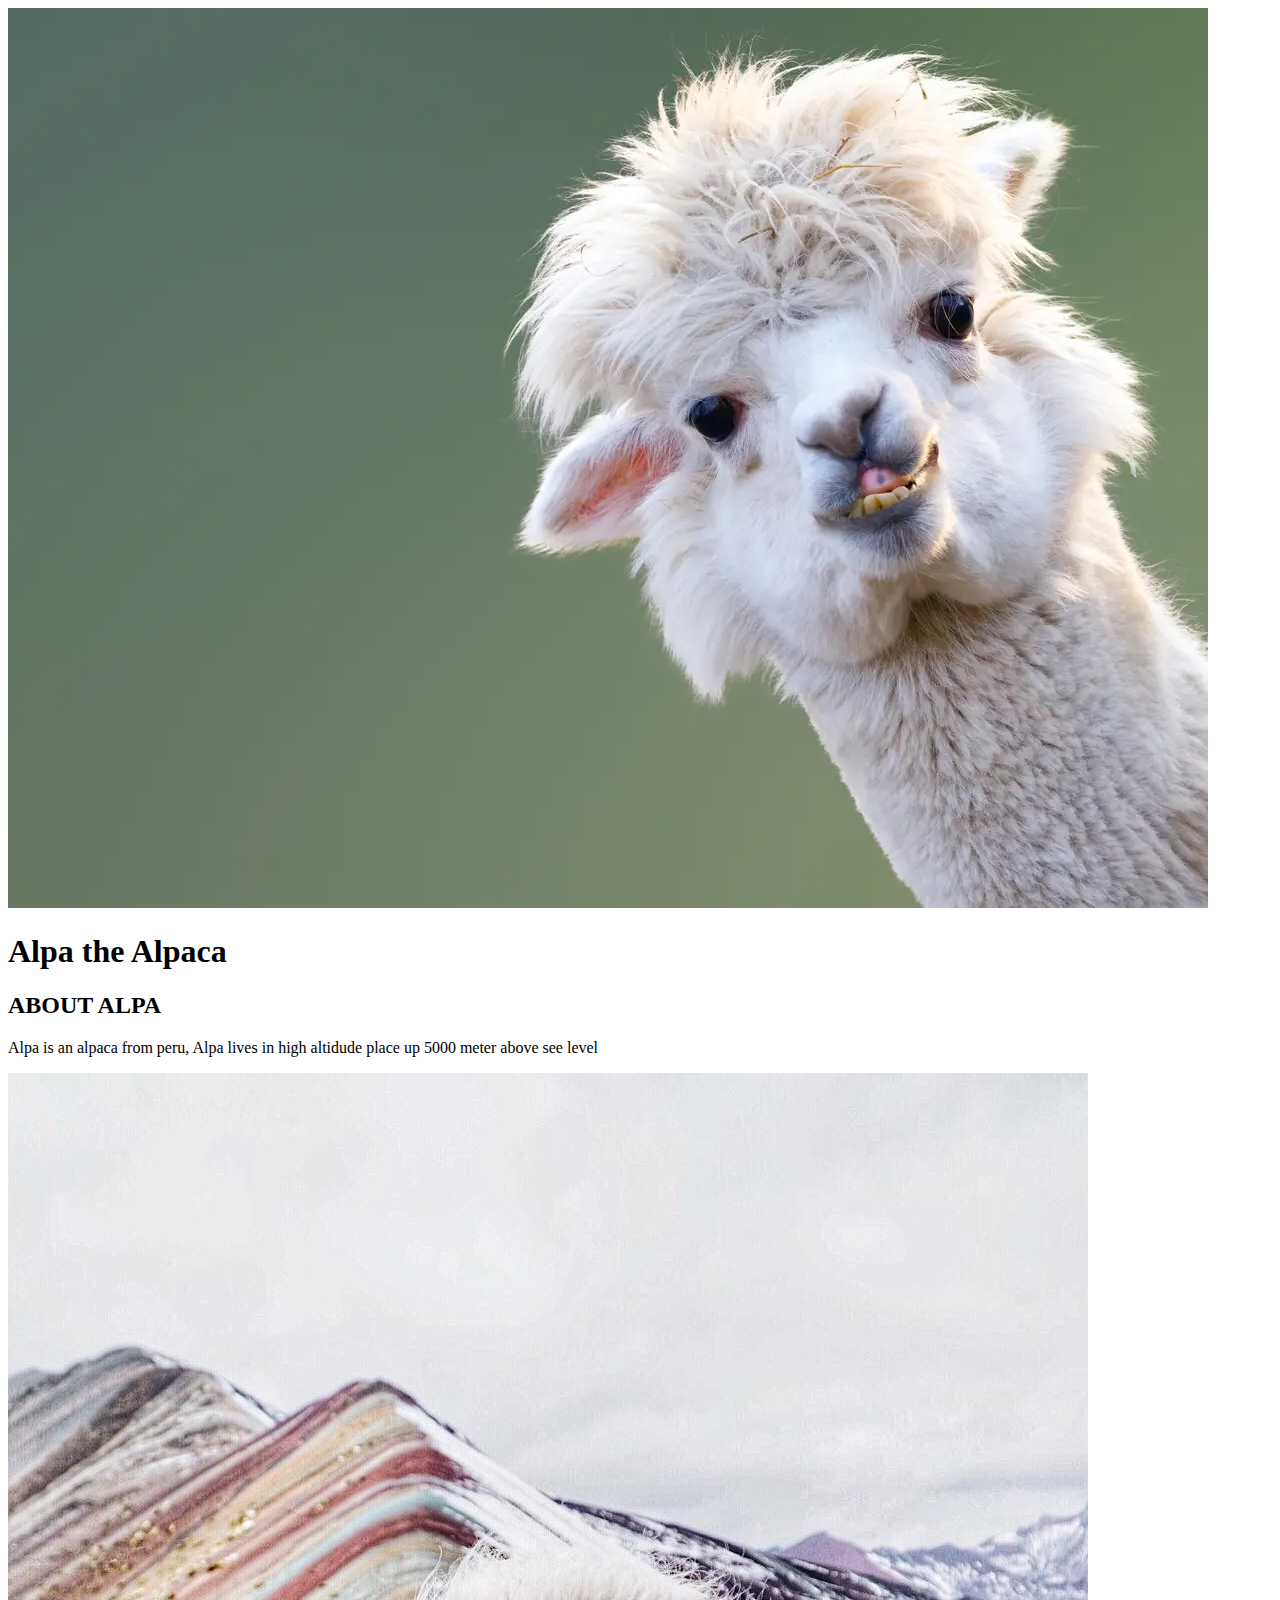
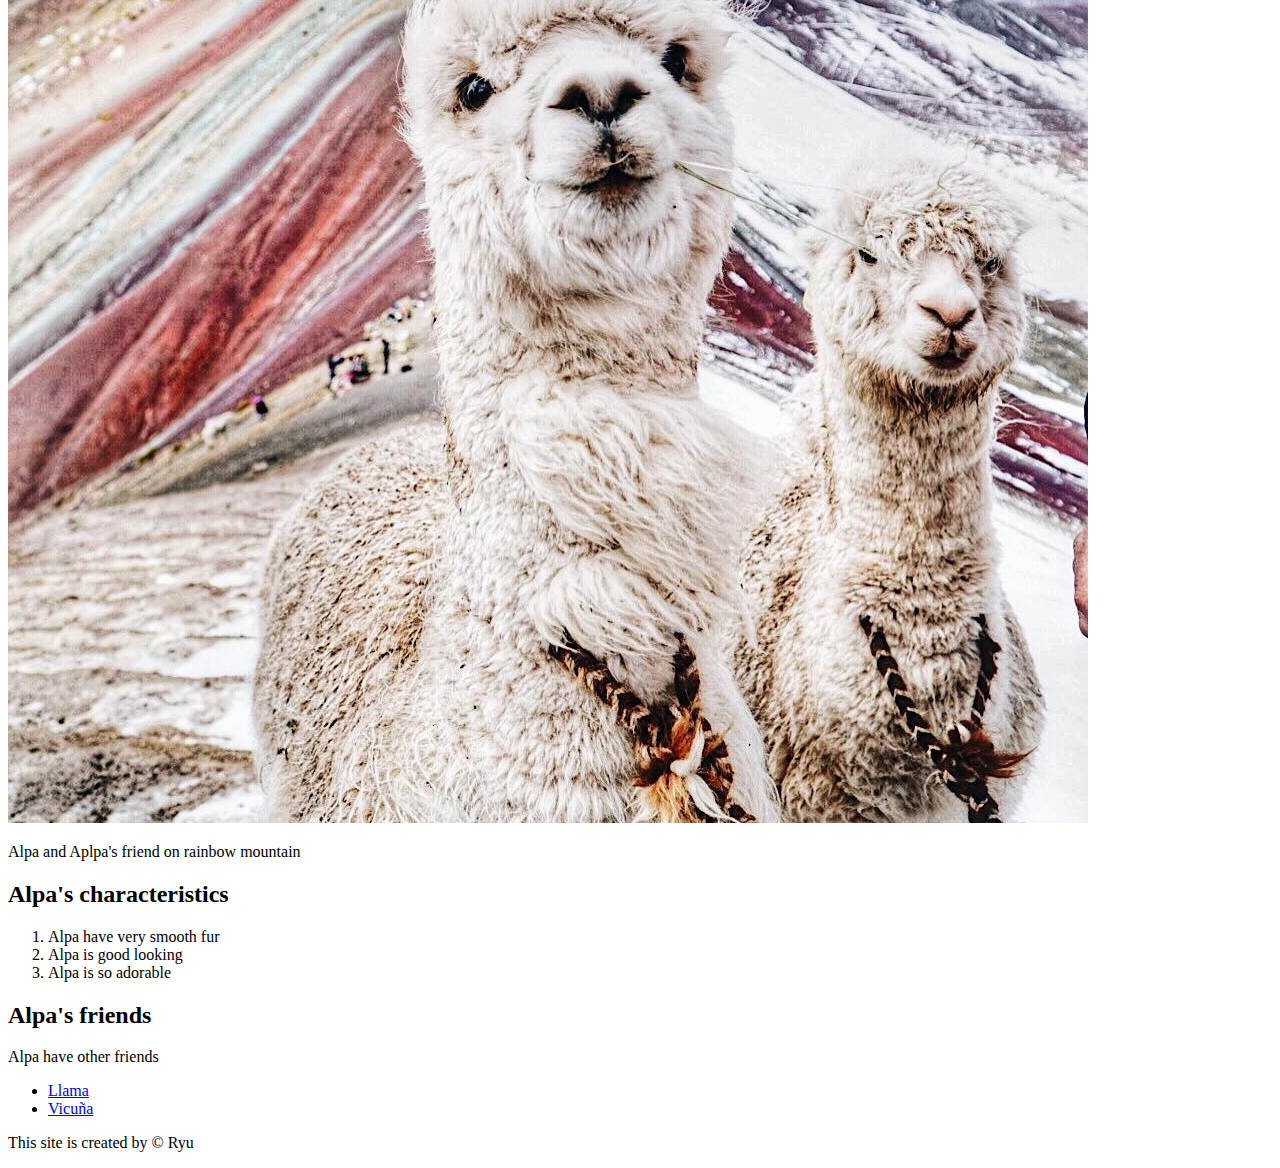
<file: index.html>
<!DOCTYPE html>
<html>
<head>
	<meta charset="utf-8">
	<meta name="viewport" content="width=device-width, initial-scale=1">
	<title>Alpa the Alpaca</title>
	<link rel="icon" href="Alpaca-icon.jpg">

</head>
<body>
	<!-- Heading -->
	<header>
		<img src="alpaca-ava.jpeg">
		<h1>Alpa the Alpaca</h1>
	</header>

	<!-- Main element -->

	<main>
		<h2>ABOUT ALPA</h2>
		<p>Alpa is an alpaca from peru, Alpa lives in high altidude place up 5000 meter above see level</p>
		<img src="alpahome.jpg">
		<p>Alpa and Aplpa's friend on rainbow mountain</p>
		<!-- Characterisitcs -->
		<h2>Alpa's characteristics</h2>
		<ol>
		<li>Alpa have very smooth fur</li>
		<li>Alpa is good looking</li>
		<li>Alpa is so adorable</li>
		</ol>
		<!-- Friend -->
		<h2>Alpa's friends</h2>
		<p>Alpa have other  friends</p>
		<ul>
		<li><a href="https://www.britannica.com/animal/llama" target="_blank" title="Click this link to see information on Llama">Llama</a></li>
		<li><a href="https://en.wikipedia.org/wiki/Vicu%C3%B1a" target="_blank" title="Click this link to see information on Vicuña">Vicuña</a></li>
		</ul>
		<!-- Footer -->
		<footer>
			<p>This site is created by &copy; Ryu</p>
		</footer>

	</main>




</body>
</html>
</file>
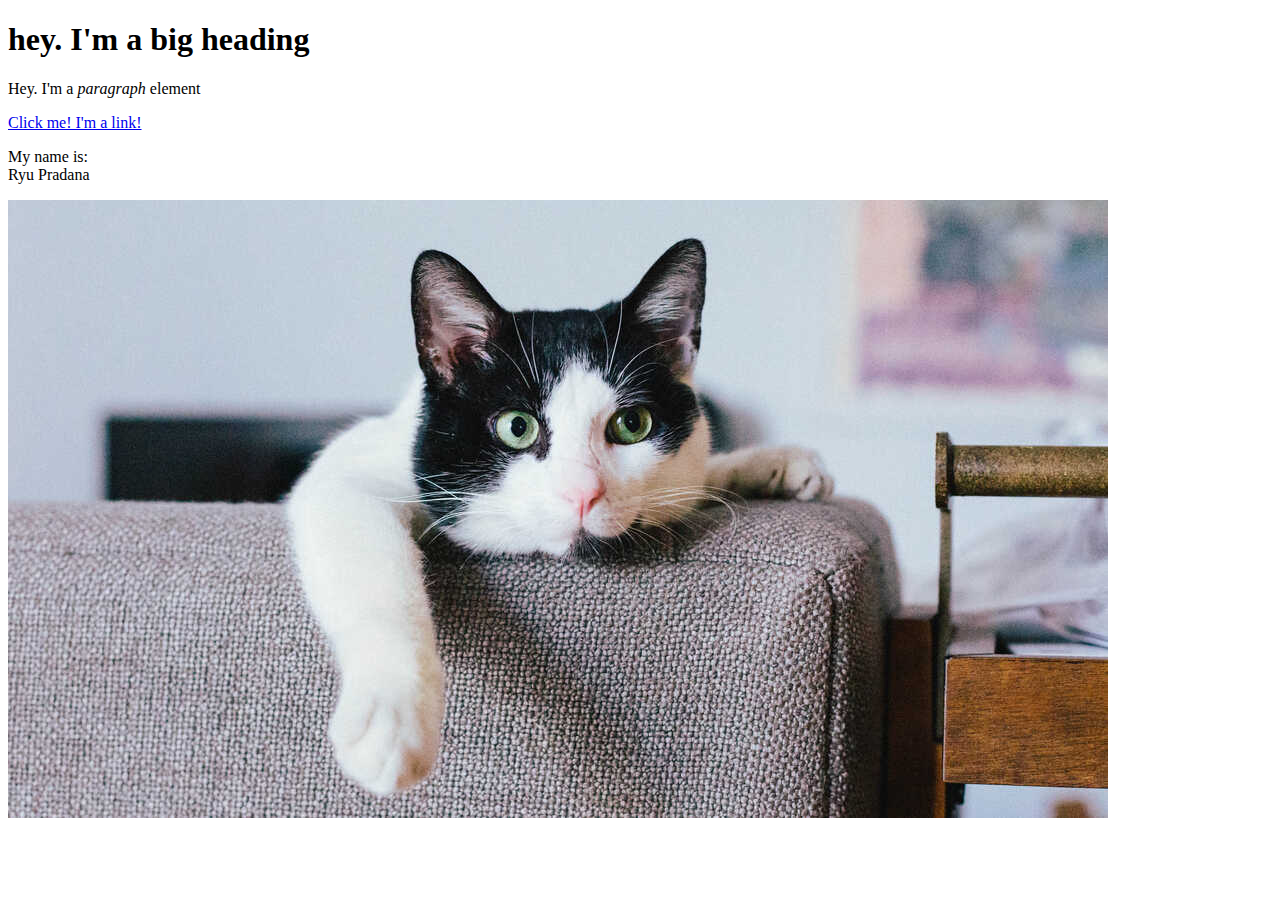
<file: test.html>
<!DOCTYPE html>
<html>
<head>
	<title>Test page</title>
</head>
<body>
	<h1>hey. I'm a big heading</h1>
	<p>Hey. I'm a <i>paragraph</i> element</p>
	<a href="https://google.com" target="_blank" title="Let's go google">Click me! I'm a link!</a>
	<p>My name is:<br>
	Ryu Pradana</p>
	<img src="cat.jpeg">
</body>
</html>
</file>
